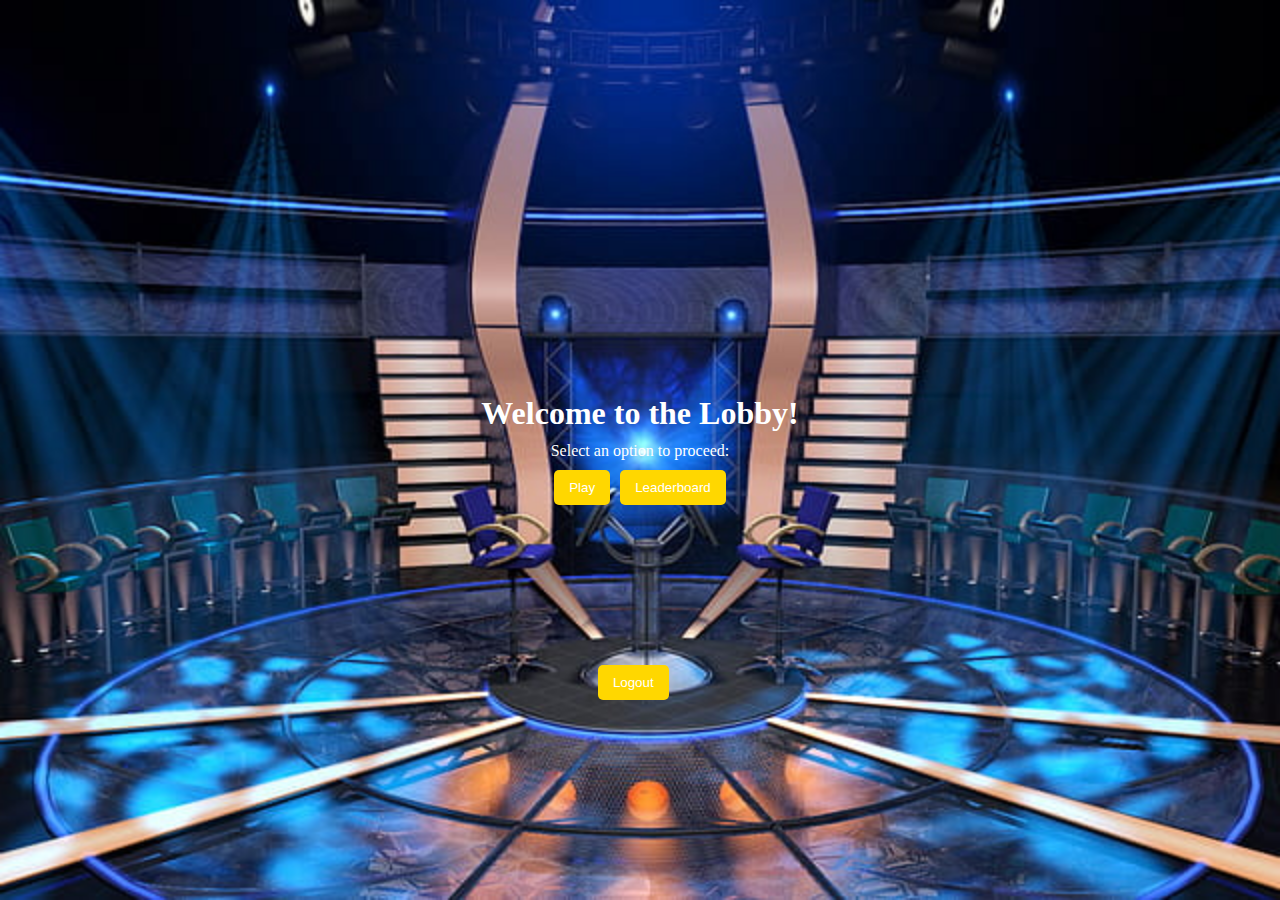
<file: FutureMillionaires/lobby.html>
<!DOCTYPE html>
<html lang="en">
<head>
    <meta charset="UTF-8">
    <meta name="viewport" content="width=device-width, initial-scale=1.0">
    <title>Lobby - Who Wants to Be a Millionaire</title>
    <link rel="stylesheet" type="text/css" href="style.css">
</head>
<body class="lobby-page">

    <div class="lobby-container">
        <h1>Welcome to the Lobby!</h1>
        <p>Select an option to proceed:</p>
        <div class="button-container">
            <button onclick="window.location.href='play.php';" class="button">Play</button>
            <button onclick="window.location.href='leaderboard.php';" class="button">Leaderboard</button>

            <!-- A logout functionality would be good to add here, this comment serves a reminder -->
            <form action="logout.php" method="post" class="logout-button">
                <button type="submit" class="button">Logout</button>
            </form>

        </div>
    </div>

</body>
</html>
</file>
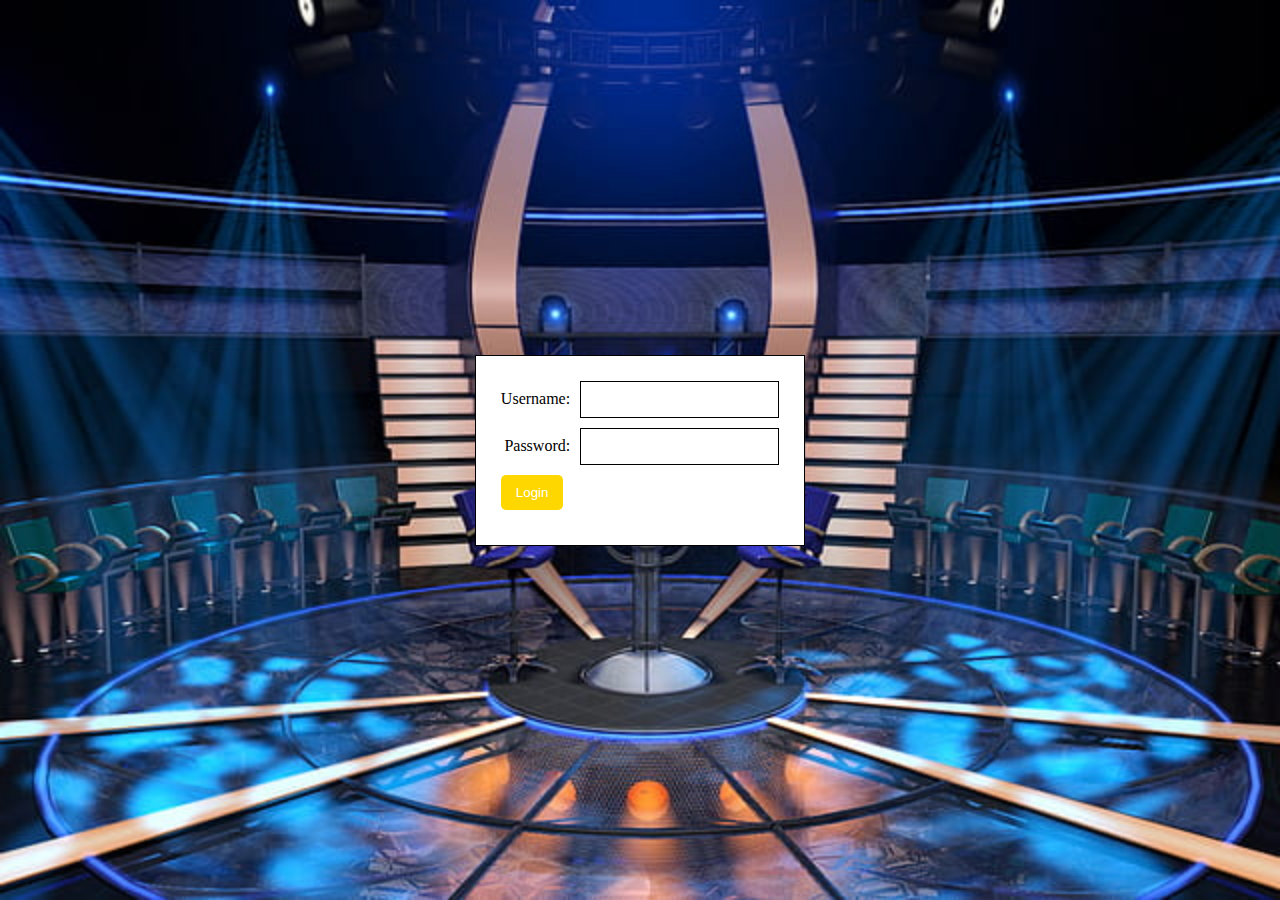
<file: FutureMillionaires/login.html>
<!DOCTYPE html>
<html lang="en">
<head>
    <meta charset="UTF-8">
    <meta name="viewport" content="width=device-width, initial-scale=1.0">
    <title>Login - Who Wants to Be a Millionaire</title>
    <link rel="stylesheet" type="text/css" href="style.css">
</head>
<body class="login-page">

    <div class="login-container">
        <form action="login-process.php" method="post">
            <div class="loginInput">
                <label for="username">Username:</label>
                <input type="text" id="username" name="username" required>
            </div>
            <div class="loginInput">
                <label for="password">Password:</label>
                <input type="password" id="password" name="password" required>
            </div>
            <div class="loginInput">
                <button type="submit" class="button">Login</button>
            </div>
        </form>
    </div>
    
</body>
</html>
</file>
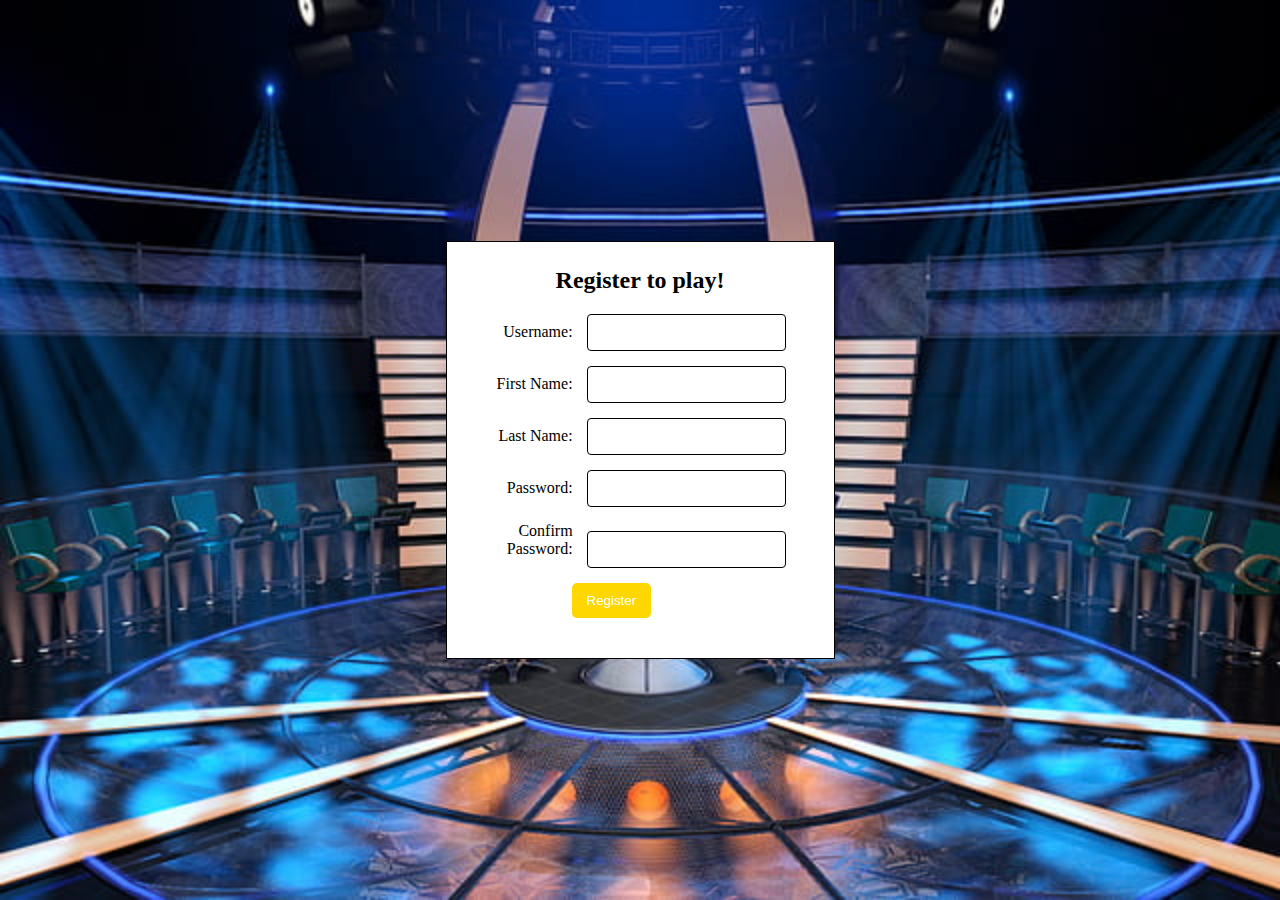
<file: FutureMillionaires/register.html>
<!DOCTYPE html>
<html lang="en">
<head>
    <meta charset="UTF-8">
    <meta name="viewport" content="width=device-width, initial-scale=1.0">
    <title>Register - Who Wants to Be a Millionaire</title>
    <link rel="stylesheet" type="text/css" href="style.css">
</head>
<body class="register-page">

    <div class="register-container">
        <form action="register-process.php" method="post">
            <h2>Register to play!</h2>
            <div class="register-form">
                <label for="username">Username:</label>
                <input type="text" id="username" name="username" required>
            </div>
            <div class="register-form">
                <label for="firstname">First Name:</label>
                <input type="text" id="firstname" name="firstname" required>
            </div>
            <div class="register-form">
                <label for="lastname">Last Name:</label>
                <input type="text" id="lastname" name="lastname" required>
            </div>
            <div class="register-form">
                <label for="password">Password:</label>
                <input type="password" id="password" name="password" required>
            </div>
            <div class="register-form">
                <label for="password_confirm">Confirm Password:</label>
                <input type="password" id="password_confirm" name="password_confirm" required>
            </div>
            <div class="register-form">
                <button type="submit" class="button">Register</button>
            </div>
        </form>
    </div>
    
</body>
</html>
</file>
<file: FutureMillionaires/style.css>
/* This portion of css was designed for the index.html page, but some containers will share the same name so you may see this style be applied to the other pages */

* {
  margin: 0;
  padding: 0;
  box-sizing: border-box;
}

body,
html {
  height: 100%;
  display: flex;
  justify-content: center;
  align-items: center;
  flex-direction: column;
}

.IndexPageBackGround {
  background-image: url("Images/rainingMoney.gif");
  background-size: cover;
  background-position: center;
  background-repeat: no-repeat;
}

.header {
  text-align: center;
  margin-bottom: 20px;
}

/* Start of css animation */
@keyframes spinInH1 {
  from {
    transform: rotate(360deg) translateX(-100vw);
    opacity: 0;
  }
  to {
    transform: rotate(0deg) translateX(0);
    opacity: 1;
  }
}

@keyframes spinInH3 {
  from {
    transform: rotate(-360deg) translateX(100vw);
    opacity: 0;
  }
  to {
    transform: rotate(0deg) translateX(0);
    opacity: 1;
  }
}

.header h1 {
  animation: spinInH1 2s ease-out forwards;
}

.header h3 {
  animation: spinInH3 2s ease-out forwards;
}

/* end of css animation */

.header h1,
h3 {
  color: gold;
}

.button-container {
  display: flex;
  justify-content: center;
  gap: 10px;
}

.button {
  padding: 10px 15px;
  background-color: gold;
  color: white;
  border: none;
  border-radius: 5px;
  text-decoration: none;
  cursor: pointer;
}

/* Should probably make the color darker when you hover over the button, reminder to do that later */
.button:hover {
  background-color: rgb(190, 190, 93);
}

/* This portion of css is for the registration page */

.register-container {
  background-color: white;
  border: 1px solid black;
  padding: 25px;
  max-width: 500px;
  display: flex;
  flex-direction: column;
  align-items: center;
}

.register-form {
  width: 100%;
  margin-bottom: 15px;
}

.register-form label {
  display: inline-block;
  width: 30%;
  text-align: right;
  margin-right: 10px;
}

.register-form input {
  padding: 10px;
  border: 1px solid black;
  border-radius: 4px;
}

.register-form .button {
  margin-left: 100px; /* This is for the register button on register.html, could use some fine tuning i think....*/
}

h2 {
  text-align: center;
  margin-bottom: 20px;
}

/* This portion of css is mainly for the login.html */

.login-container {
  background-color: white;
  border: 1px solid black;
  padding: 25px;
  flex-direction: column;
  align-items: center;
}

.loginInput {
  display: flex;
  justify-content: flex-start;
  align-items: center;
  margin-bottom: 10px;
}

.loginInput label {
  margin-right: 10px;
  width: 25%;
  text-align: right;
}

.loginInput input {
  padding: 10px;
  border: 1px solid black;
}

.lobby-container p {
  text-align: center;
  margin-top: 10px;
  margin-bottom: 10px;
}

/* this portion of css is for the register page */

.register-page {
  background-image: url("Images/MainBackground.png");
  background-size: cover;
  background-position: center;
  background-repeat: no-repeat;
}

/* login page css */

.login-page {
  background-image: url("Images/MainBackground.png");
  background-size: cover;
  background-position: center;
  background-repeat: no-repeat;
}

.lobby-page {
  background-image: url("Images/MainBackground.png");
  background-size: cover;
  background-position: center;
  background-repeat: no-repeat;
}

.lobby-container h1,
p {
  color: white;
}

body.lobby-page {
  position: relative;
}

.logout-button {
  position: absolute;
  bottom: 200px;
  right: 130px;
}
</file>
